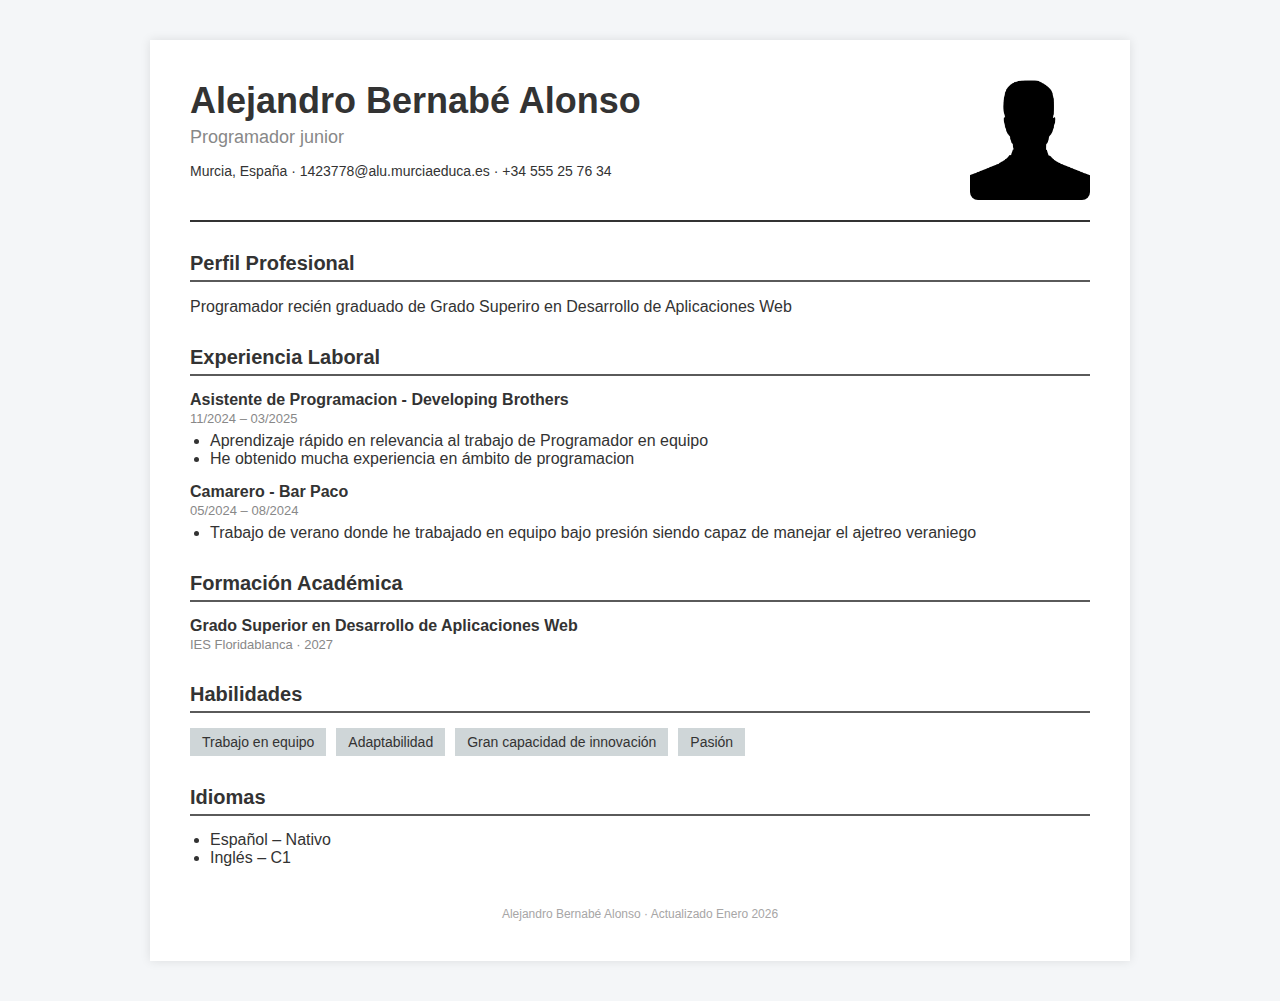
<file: index.html>
<!DOCTYPE html>
<html lang="es">

<head>
    <meta charset="UTF-8">
    <meta name="viewport" content="width=device-width, initial-scale=1.0">
    <title>Document</title>
    <link rel="stylesheet" href="styles.css">
</head>

<body>

    <div class="cv-container">

        <header>
            <div class="header-info">
                <h1>Alejandro Bernabé Alonso</h1>
                <h2>Programador junior</h2>
                <div class="contacto">
                Murcia, España · 1423778@alu.murciaeduca.es · +34 555 25 76 34
                </div>
            </div>
             <img class="Foto" src="blank.png" alt="Foto de perfil">
        </header>


        <section>
            <h3>Perfil Profesional</h3>
            <p>
                Programador recién graduado de Grado Superiro en Desarrollo de Aplicaciones 
                Web
            </p>
        </section>

        <section>
            <h3>Experiencia Laboral</h3>

            <div class="item">
                <h4>Asistente de Programacion - Developing Brothers</h4>
                <span>11/2024 – 03/2025</span>
                <ul>
                    <li>Aprendizaje rápido en relevancia al trabajo de Programador
                        en equipo
                    </li>
                    <li>He obtenido mucha experiencia en ámbito de programacion</li>
                </ul>
            </div>

            <div class="item">
                <h4>Camarero - Bar Paco</h4>
                <span>05/2024 – 08/2024</span>
                <ul>
                    <li>Trabajo de verano donde he trabajado en equipo bajo presión siendo
                        capaz de manejar el ajetreo veraniego
                    </li>
                </ul>
            </div>
        </section>

        <section>
            <h3>Formación Académica</h3>

            <div class="item">
                <h4>Grado Superior en Desarrollo de Aplicaciones Web</h4>
                <span>IES Floridablanca · 2027</span>
            </div>
        </section>

        <section>
            <h3>Habilidades</h3>
            <div class="skills">
                <div class="skill">Trabajo en equipo</div>
                <div class="skill">Adaptabilidad</div>
                <div class="skill">Gran capacidad de innovación</div>
                <div class="skill">Pasión</div>
            </div>
        </section>

        <section>
            <h3>Idiomas</h3>
            <ul>
                <li>Español – Nativo</li>
                <li>Inglés – C1</li>
            </ul>
        </section>

        <footer>
            Alejandro Bernabé Alonso · Actualizado Enero 2026
        </footer>

    </div>

</body>

</html>
</file>
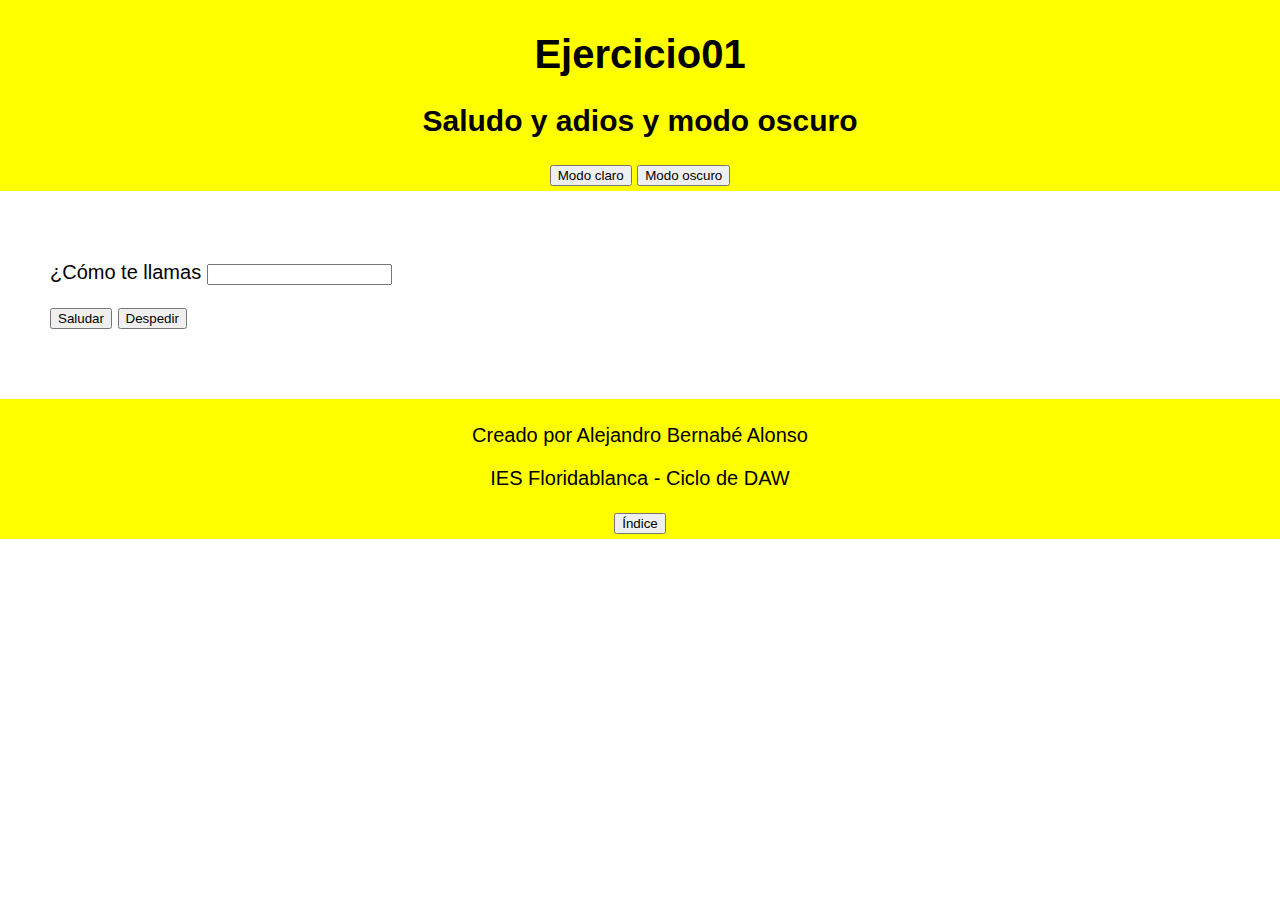
<file: ejercicios_JavaScript/Ejercicio 1/HTML/ejercicio01.html>
<!DOCTYPE html>
<html lang="es">
<head>
    <meta charset="UTF-8">
    <meta name="viewport" content="width=device-width, initial-scale=1.0">
    <title>Ejercicio01</title>
    <link rel="stylesheet" href="../CSS/estilos.css">
</head>
<body>
    <header>
        <h1>Ejercicio01</h1>
        <h2>Saludo y adios y modo oscuro</h2>
        <button id="botonModoClaro">Modo claro</button>
        <button id="botonModoOscuro">Modo oscuro</button>
    </header>
    <main>
        <p>
            <label for="nombre" >¿Cómo te llamas</label>
            <input type="text" id="nombre" name="nombre">
        </p>

        <div>
            <button onclick="saludar()" id="botonSaludar" >Saludar</button>
            <button id="botonDespedir">Despedir</button>
        </div>

        <p class="colorAzul" id="saludo"></p>
     
    </main>
    <footer>
        <p>Creado por Alejandro Bernabé Alonso</p>
        <p>IES Floridablanca - Ciclo de DAW</p>
		<button onclick="window.location.href='../../../index.html'">Índice</button>
    </footer>
    <script src="../JS/ejercicio01.js"></script>    
</body>
</html>
</file>
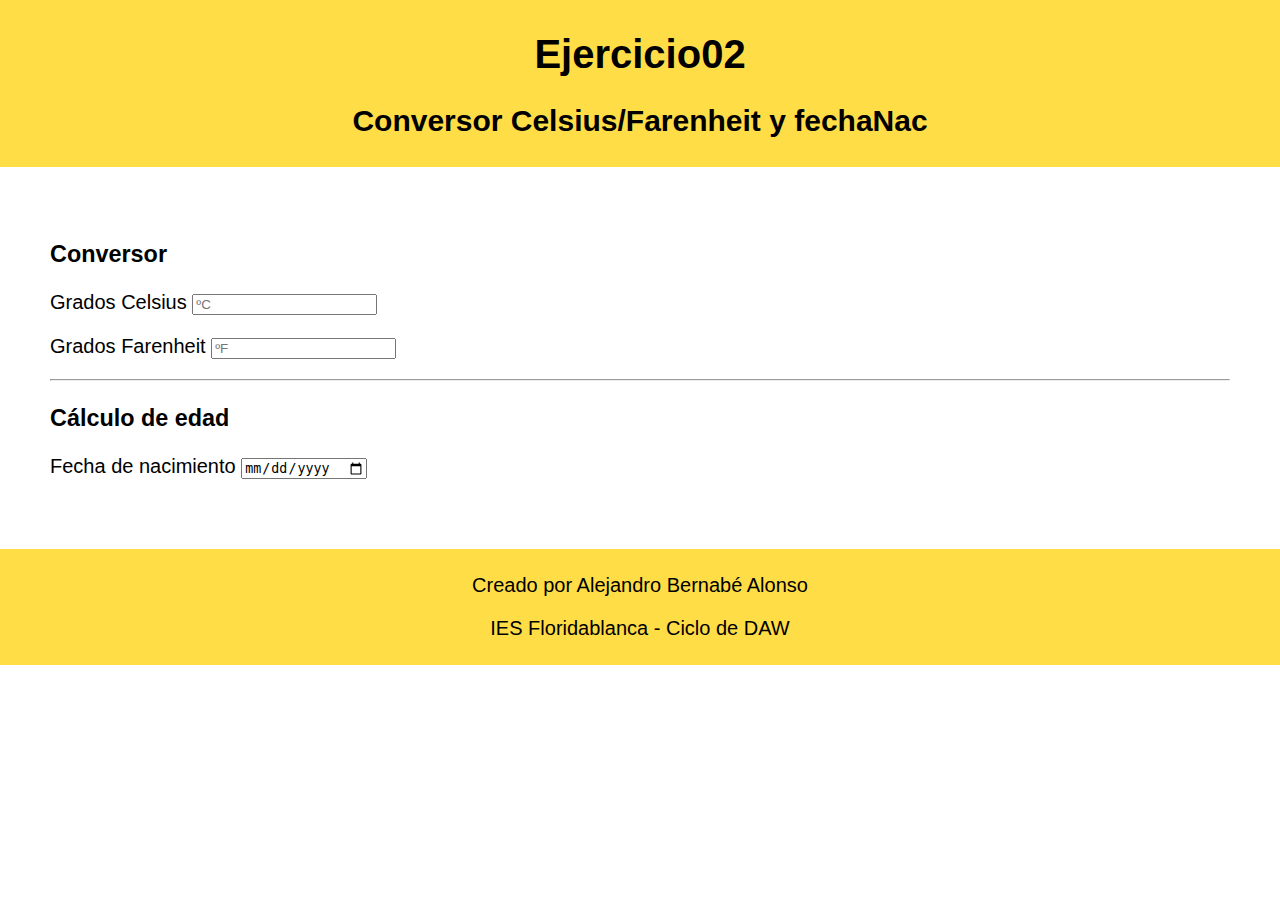
<file: ejercicios_JavaScript/Ejercicio 2/HTML/ejercicio02.html>
<!DOCTYPE html>
<html lang="es">
<head>
    <meta charset="UTF-8">
    <meta name="viewport" content="width=device-width, initial-scale=1.0">
    <title>Ejercicio02</title>
    <link rel="stylesheet" href="../CSS/estilos.css">
</head>
<body>
    <header>
        <h1>Ejercicio02</h1>
        <h2>Conversor Celsius/Farenheit y fechaNac</h2>
    </header>
    <main>
        <h3>Conversor</h3>
        <p>
            <label for="celsius">Grados Celsius</label>
            <input type="text" id="celsius" name="celsius" placeholder="ºC"
            oninput="nuevoValorCelsius()">
        </p>
        <p>
            <label for="farenheit">Grados Farenheit</label>
            <input type="text" id="farenheit" name="farenheit" placeholder="ºF">
        </p>
        <hr>
        <h3>Cálculo de edad</h3>
        <p>
            <label for="fecha">Fecha de nacimiento</label>
            <input type="date" id="fecha"  name="fecha" oninput="calcularEdad()">

            <p id="edad"></p>
        </p>
    </main>
    <footer>
        <p>Creado por Alejandro Bernabé Alonso</p>
        <p>IES Floridablanca - Ciclo de DAW</p>

    </footer>
    <script src="../JS/ejercicio02.js"></script>    
</body>
</html>
</file>
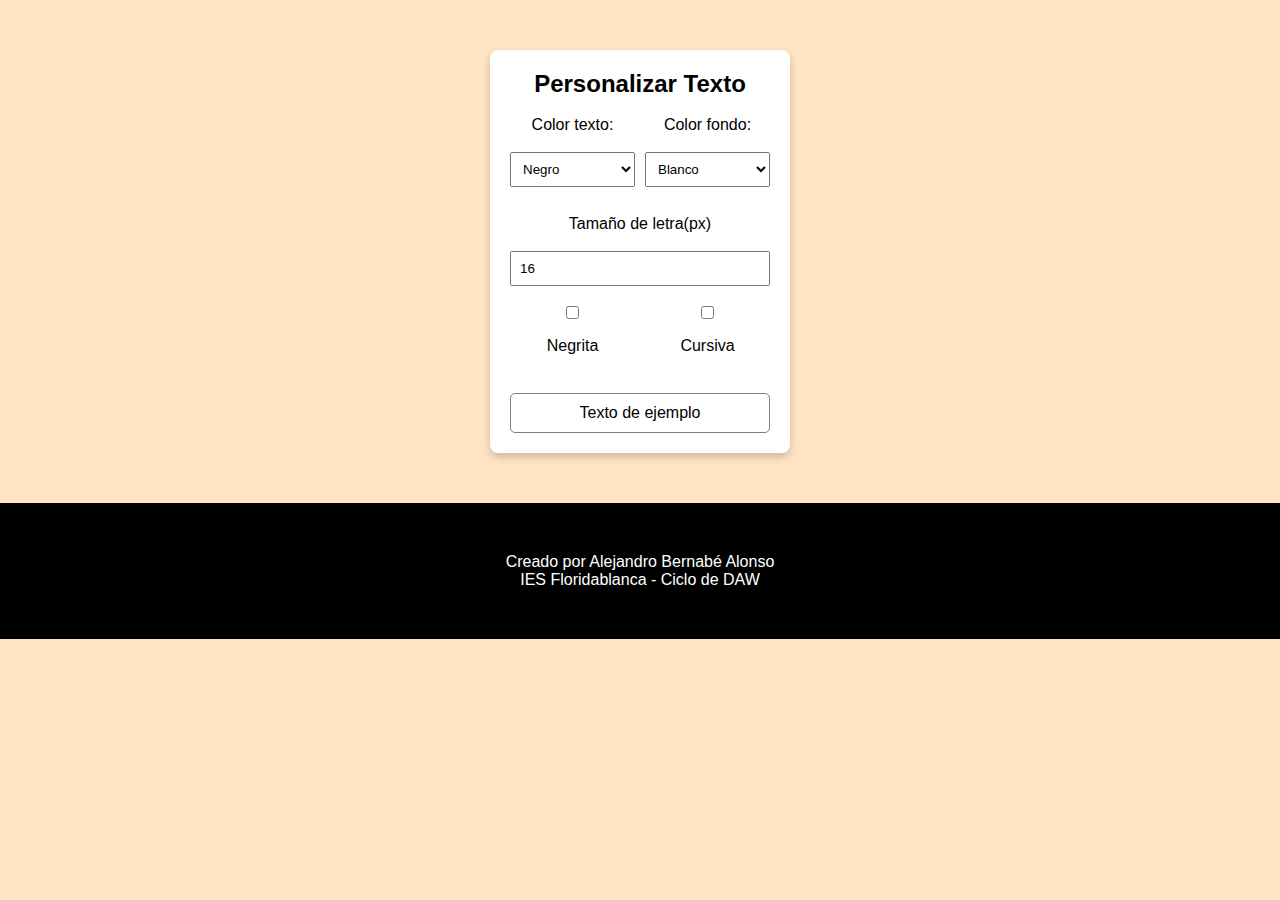
<file: ejercicios_JavaScript/Ejercico 3/HTML/ejercicio03.html>
<!DOCTYPE html>
<html lang="es">
<head>
    <meta charset="UTF-8">
    <meta name="viewport" content="width=device-width, initial-scale=1.0">
    <title>Ejercicio03</title>
    <link rel="stylesheet" href="../CSS/estilos.css">
</head>
<body>
    <main>
        <div class="contenedor">
            <h2>Personalizar Texto</h2>
            <!-- Creo fila con dos columnas-->
            <div class="filaFlex">
                <div class="columnaFlex">
                    <label for="colorTexto">Color texto:</label>
                    <select id="colorTexto">
                        <option value="black">Negro</option>
                        <option value="yellow">Amarillo</option>
                        <option value="violet">Violeta</option>
                        <option value="blue">Azul</option>
                    </select>
                </div>
                <div class="columnaFlex">
                    <label for="colorFondo">Color fondo:</label>
                    <select id="colorFondo">
                        <option value="white">Blanco</option>
                        <option value="black">Negro</option>
                        <option value="violet">Violeta</option>
                        <option value="blue">Azul</option>
                    </select>
                </div>
            </div>
            <!-- fin fila -->
            <label for="tamaño">Tamaño de letra(px)</label>
            <input type="number" id="tamaño" value="16" min="10" max="40"> 

            <!-- Creo fila con dos columnas para los CHEKBOX-->
            <div class="filaFlex">
                <div class="columnaFlex">
                    <input type="checkbox" id="negrita"> 
                    <label for="negrita">Negrita</label>
                </div>
                <div class="columnaFlex">
                    <input type="checkbox" id="cursiva"> 
                    <label for="cursiva">Cursiva</label>
                </div>
            </div>
            <!-- fin fila -->

            <div id="texto">Texto de ejemplo</div>


        </div>
    </main>
    <footer>
        <p>Creado por Alejandro Bernabé Alonso</p>
        <p>IES Floridablanca - Ciclo de DAW</p>
    </footer>
    <script src="../JS/ejercicio03.js"></script>

</body>
</html>
</file>
<file: styles.css>
body {
            font-family: Arial, Helvetica, sans-serif;
            background-color: #f4f6f8;
            margin: 0;
            padding: 0;
            color: #333;
        }

        .cv-container {
            max-width: 900px;
            margin: 40px auto;
            background: #fff;
            padding: 40px;
            box-shadow: 0 0 10px rgba(0,0,0,0.1);
        }

        .foto{
            flex: 1;
            text-align:right;
        }
        header {
        display: flex;
        justify-content: space-between; 
        align-items: flex-start;
        border-bottom: 2px solid #333;
        padding-bottom: 20px;
        margin-bottom: 30px;
}

        .header-info {
            flex: 1;
        }

        .Foto {
            width: 120px;
            height: 120px;
            object-fit: cover;
            border-radius: 8px;
            margin-left: 20px;
        }

        header h1 {
            flex-direction: column;
            margin: 0;
            font-size: 36px;
        }

        header h2 {
            margin: 5px 0 15px;
            font-size: 18px;
            font-weight: normal;
            color: rgb(136, 136, 136);
        }

        .contacto {
            font-size: 14px;
        }

        section {
            margin-bottom: 30px;
        }

        section h3 {
            border-bottom: 2px solid rgb(90, 90, 90);
            padding-bottom: 5px;
            margin-bottom: 15px;
            font-size: 20px;
        }

        .item {
            margin-bottom: 15px;
        }

        .item h4 {
            margin: 0;
            font-size: 16px;
        }

        .item span {
            font-size: 13px;
            color: rgb(136, 136, 136);
        }

        ul {
            padding-left: 20px;
            margin: 5px 0;
        }

        .skills {
            display: flex;
            flex-wrap: wrap;
            gap: 10px;
        }

        .skill {
            background: rgb(207, 214, 216);
            padding: 6px 12px;
            font-size: 14px;
        }

        footer {
            text-align: center;
            font-size: 12px;
            color: rgb(167, 166, 166);
            margin-top: 40px;
        }
</file>
<file: ejercicios_JavaScript/Ejercicio 1/CSS/estilos.css>
html{
    font-size:20px;
    font-family: Arial, Helvetica, sans-serif;
}

body{
    margin: 0px;
}

main{
    padding: 50px;
}

header{
    background-color: yellow;
    color: black;
    text-align: center;
    padding: 5px 0px;  
}

footer{
    background-color: yellow;
    color: black;
    text-align: center;
    padding: 5px 0px;  
    
}
</file>
<file: ejercicios_JavaScript/Ejercicio 2/CSS/estilos.css>
html{
    font-size:20px;
    font-family: Arial, Helvetica, sans-serif;
}

body{
    margin: 0px;
}

main{
    padding: 50px;
}

header{
    background-color: #ffdd47;
    color: black;
    text-align: center;
    padding: 5px 0px;  
}

footer{
    background-color: #ffdd47;
    color: black;
    text-align: center;
    padding: 5px 0px;  
    
}
</file>
<file: ejercicios_JavaScript/Ejercico 3/CSS/estilos.css>
*{
    margin: 0px;
    padding: 0px;
    box-sizing: border-box;
}

body{
    font-family: Arial, Helvetica, sans-serif;
    text-align: center;
    background-color: bisque;
}

main{
    margin: 50px;
}

.contenedor{
    background-color: white;
    padding: 20px;
    margin: auto;
    border-radius: 8px;
    box-shadow: 0px 4px 8px rgba(0, 0, 0, 0.2);
    max-width: 300px;
 }

 .filaFlex{
    display: flex;
    gap:10px;  
 }

 .columnaFlex{
    flex:1;
 }

 select,input,label{
    margin: 10px 0px;
    display: block;
    width: 100%;
    padding: 8px;
 }

 #texto{
    margin-top: 20px;
    padding: 10px;
    border: 1px solid grey;
    border-radius: 5px;
    transition: 0.5s;
 }

footer{
    background-color: black;
    color: white;
    margin-top: 20px;
    padding: 50px;
}
</file>
